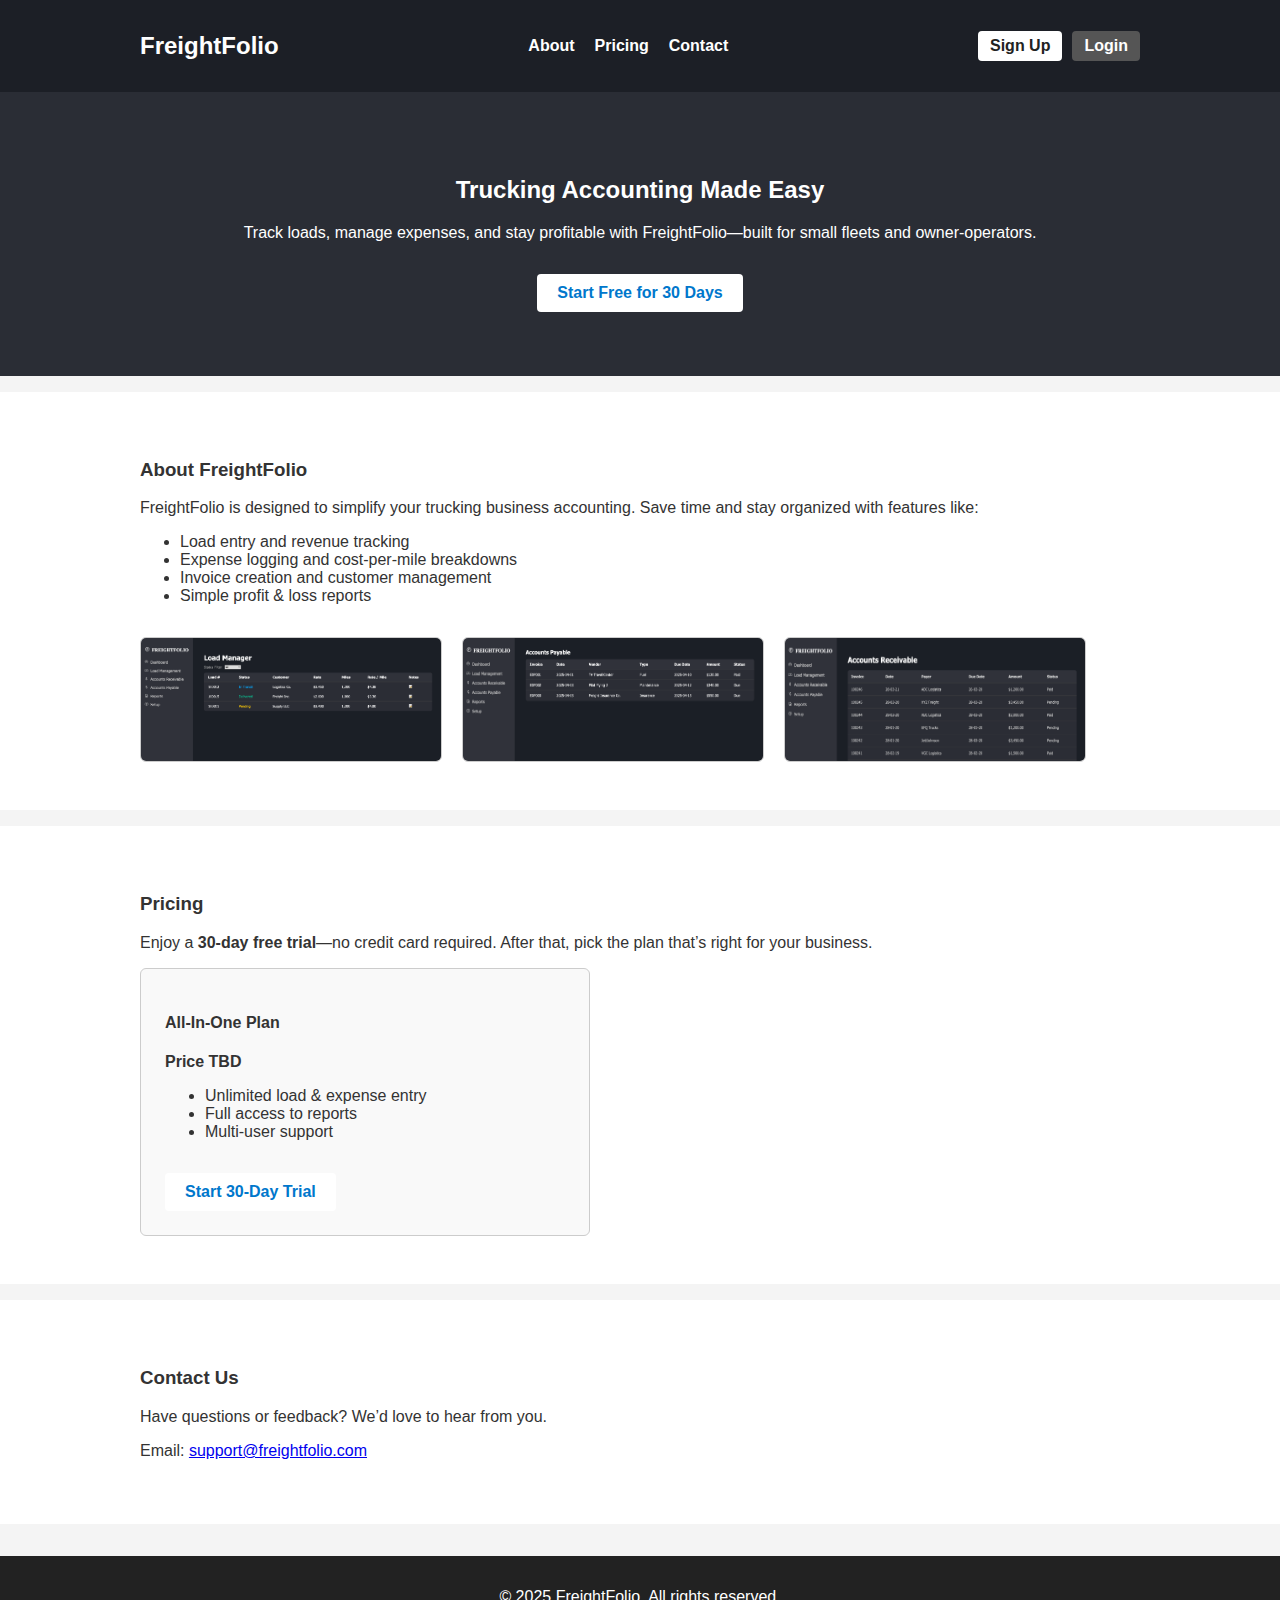
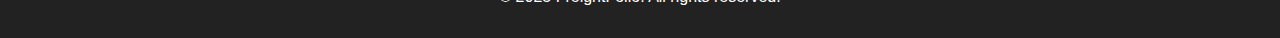
<file: freightfolio-site/index.html>
<!DOCTYPE html>
<html lang="en">
<head>
  <meta charset="UTF-8" />
  <meta name="viewport" content="width=device-width, initial-scale=1.0"/>
  <title>FreightFolio | Trucking Accounting Software</title>
  <link rel="stylesheet" href="styles.css" />
</head>
<body>
  <header>
    <div class="container header-container">
      <h1 class="logo">FreightFolio</h1>
      <nav>
        <ul>
          <li><a href="#about">About</a></li>
          <li><a href="#pricing">Pricing</a></li>
          <li><a href="#contact">Contact</a></li>
        </ul>
      </nav>
      <div class="auth-buttons">
        <a href="/signup" class="btn btn-light">Sign Up</a>
        <a href="/login" class="btn btn-dark">Login</a>
      </div>
    </div>
  </header>

  <section class="hero">
    <div class="container">
      <h2>Trucking Accounting Made Easy</h2>
      <p>Track loads, manage expenses, and stay profitable with FreightFolio—built for small fleets and owner-operators.</p>
      <a href="/signup" class="cta-btn">Start Free for 30 Days</a>
    </div>
  </section>

  <section id="about" class="section">
    <div class="container">
      <h3>About FreightFolio</h3>
      <p>FreightFolio is designed to simplify your trucking business accounting. Save time and stay organized with features like:</p>
      <ul>
        <li>Load entry and revenue tracking</li>
        <li>Expense logging and cost-per-mile breakdowns</li>
        <li>Invoice creation and customer management</li>
        <li>Simple profit & loss reports</li>
      </ul>
      <div class="screenshot-gallery">
        <img src="LoadManager.png" alt="Load Manager Page">
        <img src="AccountsPayable.png" alt="Accounts Payable Page">
        <img src="AccountsReceivable.png" alt="Accounts Receivable Page">
      </div>
    </div>
  </section>

  <section id="pricing" class="section">
    <div class="container">
      <h3>Pricing</h3>
      <p>Enjoy a <strong>30-day free trial</strong>—no credit card required. After that, pick the plan that’s right for your business.</p>
      <div class="pricing-card">
        <h4>All-In-One Plan</h4>
        <p><strong>Price TBD</strong></p>
        <ul>
          <li>Unlimited load & expense entry</li>
          <li>Full access to reports</li>
          <li>Multi-user support</li>
        </ul>
        <a href="/signup" class="cta-btn">Start 30-Day Trial</a>
      </div>
    </div>
  </section>

  <section id="contact" class="section">
    <div class="container">
      <h3>Contact Us</h3>
      <p>Have questions or feedback? We’d love to hear from you.</p>
      <p>Email: <a href="mailto:support@freightfolio.com">support@freightfolio.com</a></p>
    </div>
  </section>

  <footer>
    <div class="container">
      <p>&copy; 2025 FreightFolio. All rights reserved.</p>
    </div>
  </footer>
</body>
</html>
</file>
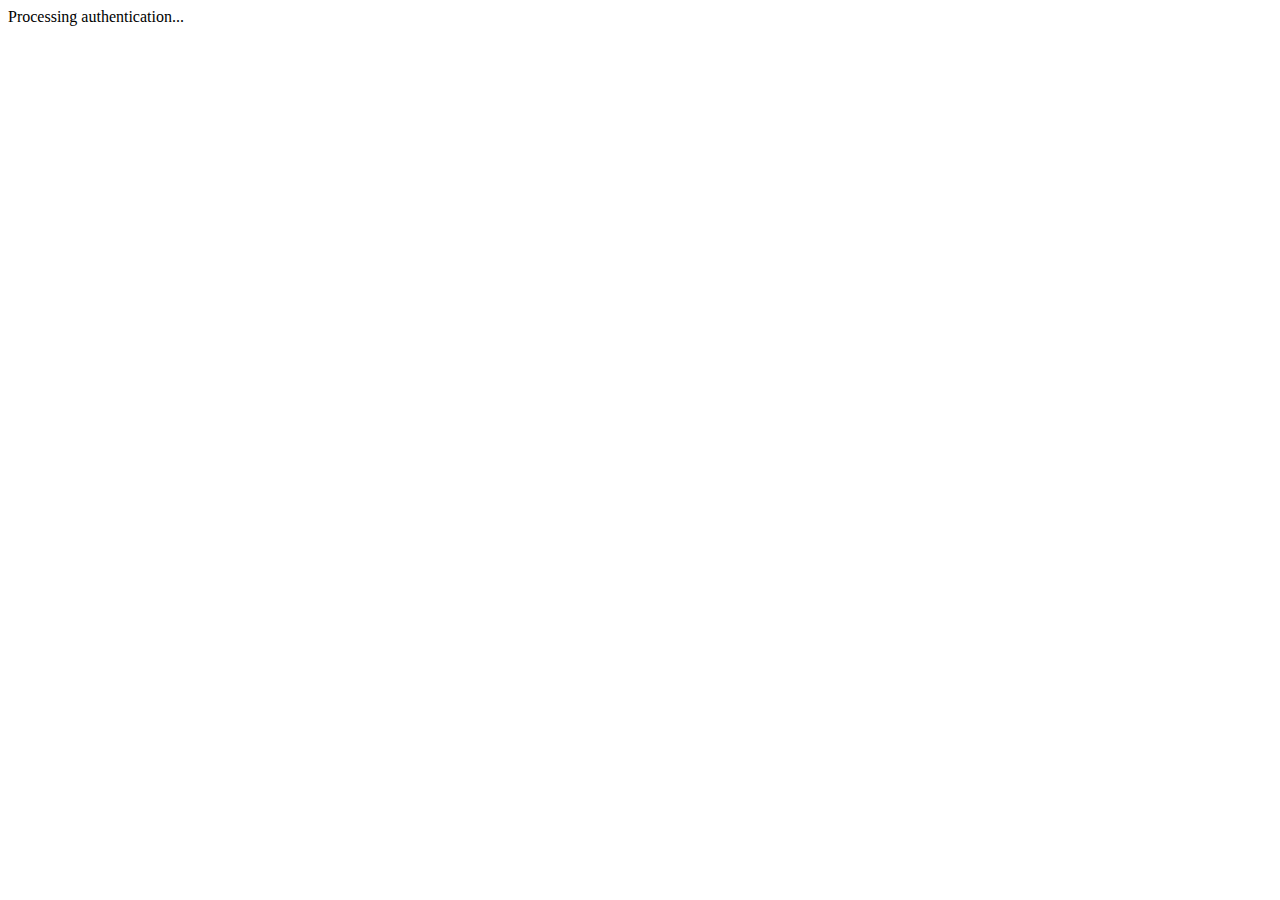
<file: auth-callback.html>
<!DOCTYPE html>
<html lang="en">
<head>
    <meta charset="UTF-8">
    <meta name="viewport" content="width=device-width, initial-scale=1.0">
    <title>Authentication Callback</title>
</head>
<body>
    <div id="loading">Processing authentication...</div>
    <script src="auth-handler.js"></script>
</body>
</html>
</file>
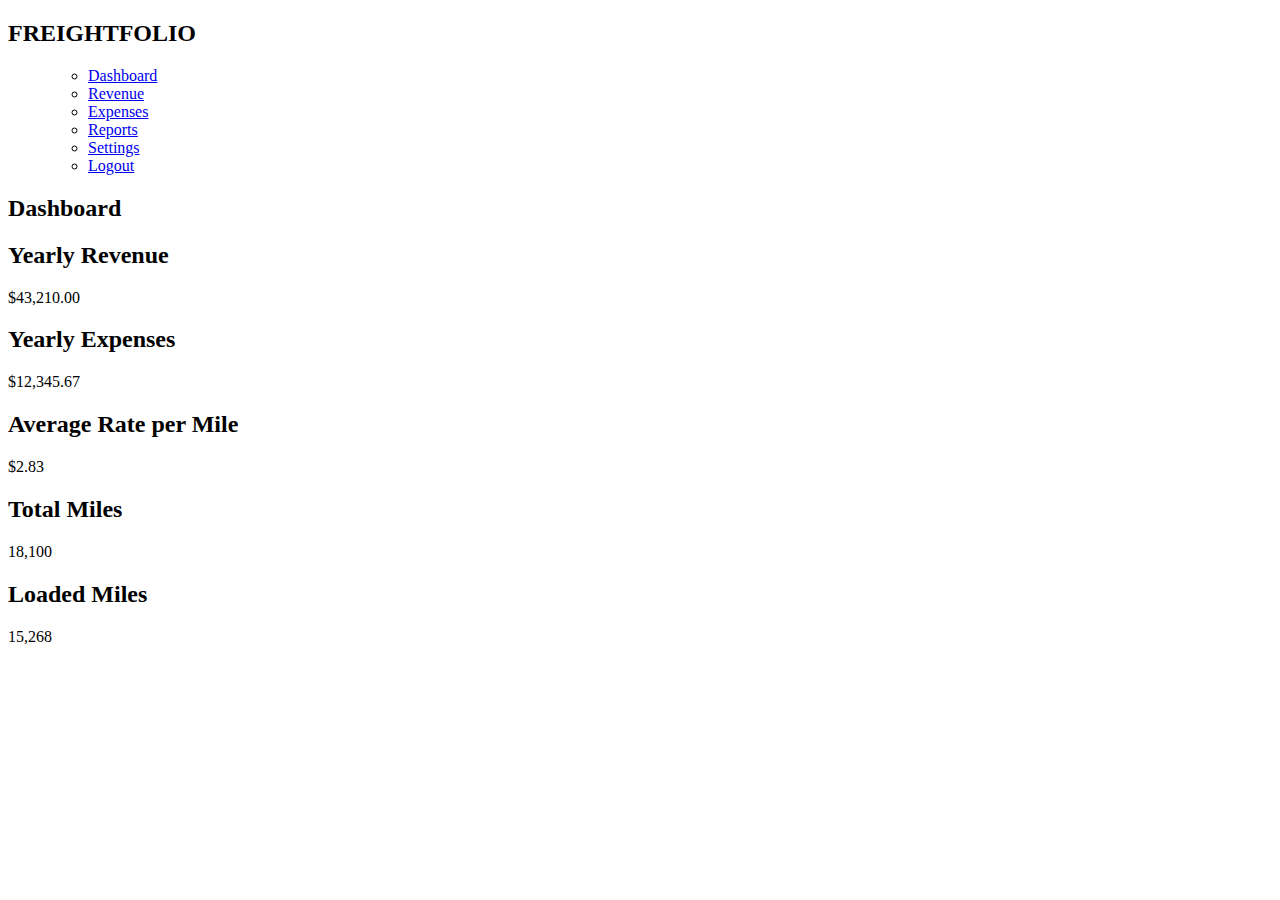
<file: dashboard.html>
<!DOCTYPE html>
<html lang="en">
<head>
  <meta charset="UTF-8">
  <meta name="viewport" content="width=device-width, initial-scale=1.0">
  <title>FreightFolio - Dashboard</title>
  <link rel="preconnect" href="https://fonts.googleapis.com">
  <link rel="preconnect" href="https://fonts.gstatic.com" crossorigin>
  <link href="https://fonts.googleapis.com/css2?family=Big+Shoulders+Stencil:opsz,wght@10..72,100..900&display=swap" rel="stylesheet">
</head>
<body>

  <div class="container">
    <!-- Sidebar Navigation -->
    <nav class="sidebar">
      <h2>FREIGHTFOLIO</h2>
      <ul>
        <ul>
            <li><a href="#" data-page="index.html">Dashboard</a></li>
            <li><a href="#" data-page="revenue.html">Revenue</a></li>
            <li><a href="#" data-page="expenses.html">Expenses</a></li>
            <li><a href="#" data-page="reports.html">Reports</a></li>
            <li><a href="#">Settings</a></li>
            <li><a href="#">Logout</a></li>
        </ul>
      </ul>
    </nav>

    <!-- Main Content Area -->
    <main id="content">
      <h2 class="dashboard-title">Dashboard</h2>
      <section class="stats">
        <div class="stat">
          <h2>Yearly Revenue</h2>
          <p>$43,210.00</p>
        </div>
        <div class="stat">
          <h2>Yearly Expenses</h2>
          <p>$12,345.67</p>
        </div>
        <div class="stat">
          <h2>Average Rate per Mile</h2>
          <p>$2.83</p>
        </div>
        <div class="stat">
          <h2>Total Miles</h2>
          <p>18,100</p>
        </div>
        <div class="stat">
          <h2>Loaded Miles</h2>
          <p>15,268</p>
        </div>
      </section>
    </main>
  </div>
</body>
</html>
</file>
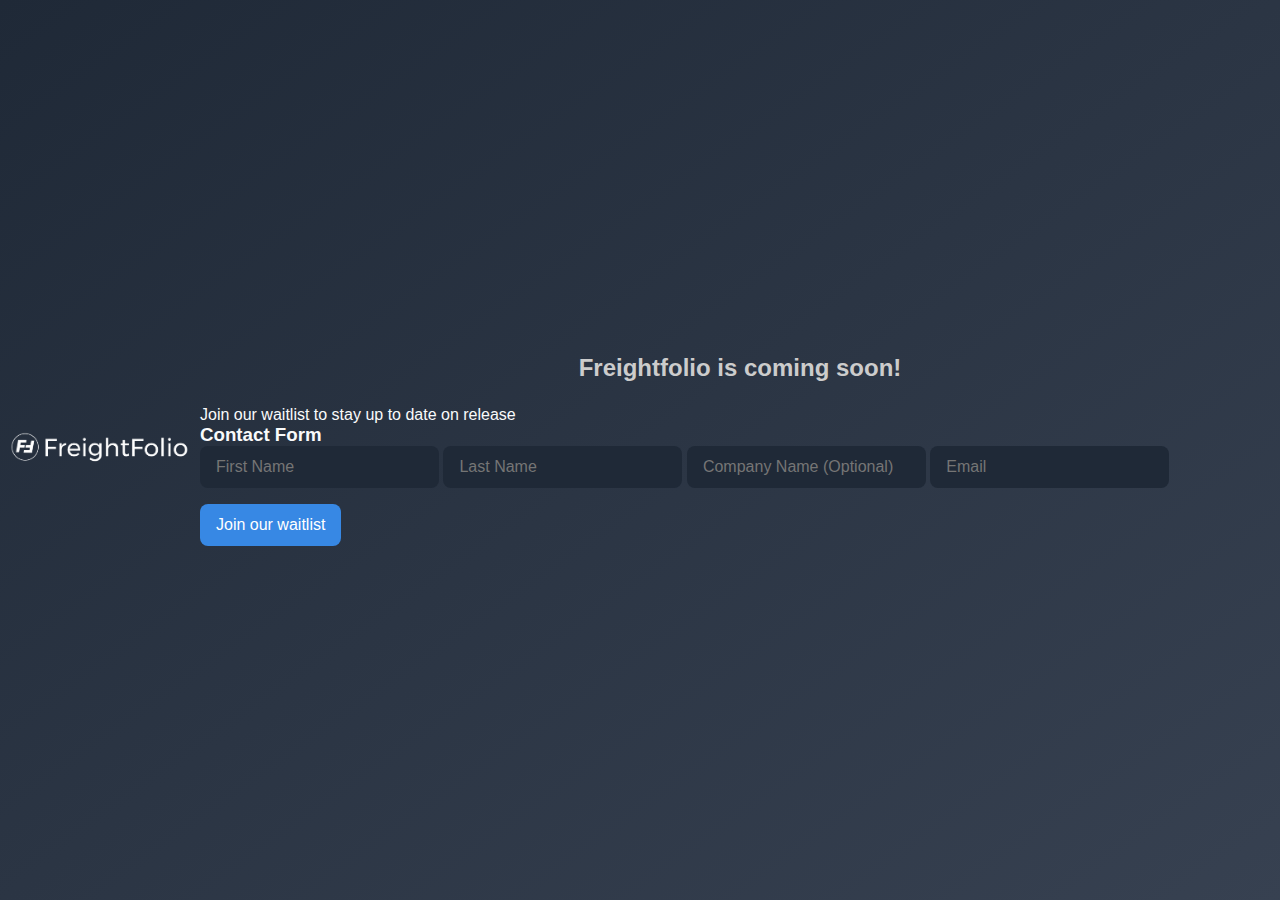
<file: waitlist.html>
<!DOCTYPE html>
<html lang="en">
<head>
  <meta charset="UTF-8">
  <meta name="viewport" content="width=device-width, initial-scale=1.0">
  <title>FreightFolio - Coming soon</title>
  <link rel="stylesheet" href="auth.css">
 </head>
<body>
  <header>
    <div class="header-container">
      <a href="index.html">
        <img src="white-freightfolio-logo.png" width="200px" alt="freightfolio logo">
      </a>
    </div>
  </header>
  <div class="coming-soon">
    <h2>Freightfolio is coming soon!</h2>
    <p>Join our waitlist to stay up to date on release</p>
    <div class="waitlist-container">
      <h3>Contact Form</h3>
      <form class="waitlist-form"></form>
      <input type="text" placeholder="First Name" required />
      <input type="text" placeholder="Last Name" required />
      <input type="text" placeholder="Company Name (Optional)" />
      <input type="email" placeholder="Email" required />
    <button class="waitlist-btn">Join our waitlist</button>
    </div>
  </div>
</body>
</html>
</file>
<file: freightfolio-site/styles.css>
body {
    margin: 0;
    font-family: Arial, sans-serif;
    background: #f4f4f4;
    color: #333;
}

.container {
    width: 90%;
    max-width: 1000px;
    margin: 0 auto;
}

header {
    background: #1c1f26;
    color: #fff;
    padding: 1rem 0;
}

.header-container {
    display: flex;
    justify-content: space-between;
    align-items: center;
}

.logo {
    font-size: 1.5rem;
    font-weight: bold;
}

nav ul {
    list-style: none;
    display: flex;
    gap: 20px;
    margin: 0;
    padding: 0;
}

nav a {
    color: #fff;
    text-decoration: none;
    font-weight: bold;
}

.auth-buttons {
    display: flex;
    gap: 10px;
}

.btn {
    padding: 6px 12px;
    border-radius: 4px;
    text-decoration: none;
    font-weight: bold;
}

.btn-light {
    background: #fff;
    color: #222;
}

.btn-dark {
    background: #555;
    color: #fff;
}

.hero {
    background: #2a2d35;
    color: white;
    padding: 4rem 0;
    text-align: center;
}

.cta-btn {
    background: #fff;
    color: #0077cc;
    padding: 10px 20px;
    border-radius: 4px;
    font-weight: bold;
    text-decoration: none;
    margin-top: 1rem;
    display: inline-block;
}

.section {
    padding: 3rem 0;
    background: white;
    margin-top: 1rem;
}

.screenshot-gallery {
    display: flex;
    gap: 20px;
    margin-top: 2rem;
    flex-wrap: wrap;
}

.screenshot-gallery img {
    width: 100%;
    max-width: 300px;
    border: 1px solid #ccc;
    border-radius: 6px;
}

.pricing-card {
    border: 1px solid #ccc;
    padding: 1.5rem;
    border-radius: 6px;
    background: #f9f9f9;
    max-width: 400px;
    margin-top: 1rem;
}

footer {
    background: #222;
    color: #fff;
    text-align: center;
    padding: 1rem 0;
    margin-top: 2rem;
}
</file>
<file: auth.css>
* {
    box-sizing: border-box;
    margin: 0;
    padding: 0;
}

body {
    font-family: 'Segoe UI', Tahoma, Geneva, Verdana, sans-serif;
    background: linear-gradient(to bottom right, #1f2937, #374151);
    color: #f9fafb;
    display: flex;
    justify-content: center;
    align-items: center;
    height: 100vh;
}

.container {
    background-color: #111827;
    padding: 2rem;
    border-radius: 12px;
    box-shadow: 0 0 20px rgba(0, 0, 0, 0.5);
    width: 100%;
    max-width: 400px;
}

h2 {
    text-align: center;
    margin-bottom: 1.5rem;
    color: #ccc;
}

form {
    display: flex;
    flex-direction: column;
}

input {
    padding: 0.75rem 1rem;
    margin-bottom: 1rem;
    border: none;
    border-radius: 8px;
    font-size: 1rem;
    background-color: #1f2937;
    color: #f9fafb;
    transition: background-color 0.3s ease;
}

input:focus {
    outline: none;
    background-color: #374151;
}

button {
    padding: 0.75rem 1rem;
    font-size: 1rem;
    background-color: #3788e4;
    color: #fff;
    border: none;
    border-radius: 8px;
    cursor: pointer;
    transition: background-color 0.3s ease;
}

button:hover {
    background-color: #3c80ce;
}

.message {
    margin-top: 1rem;
    text-align: center;
    color: #9ca3af;
    font-size: 0.9rem;
}
</file>
